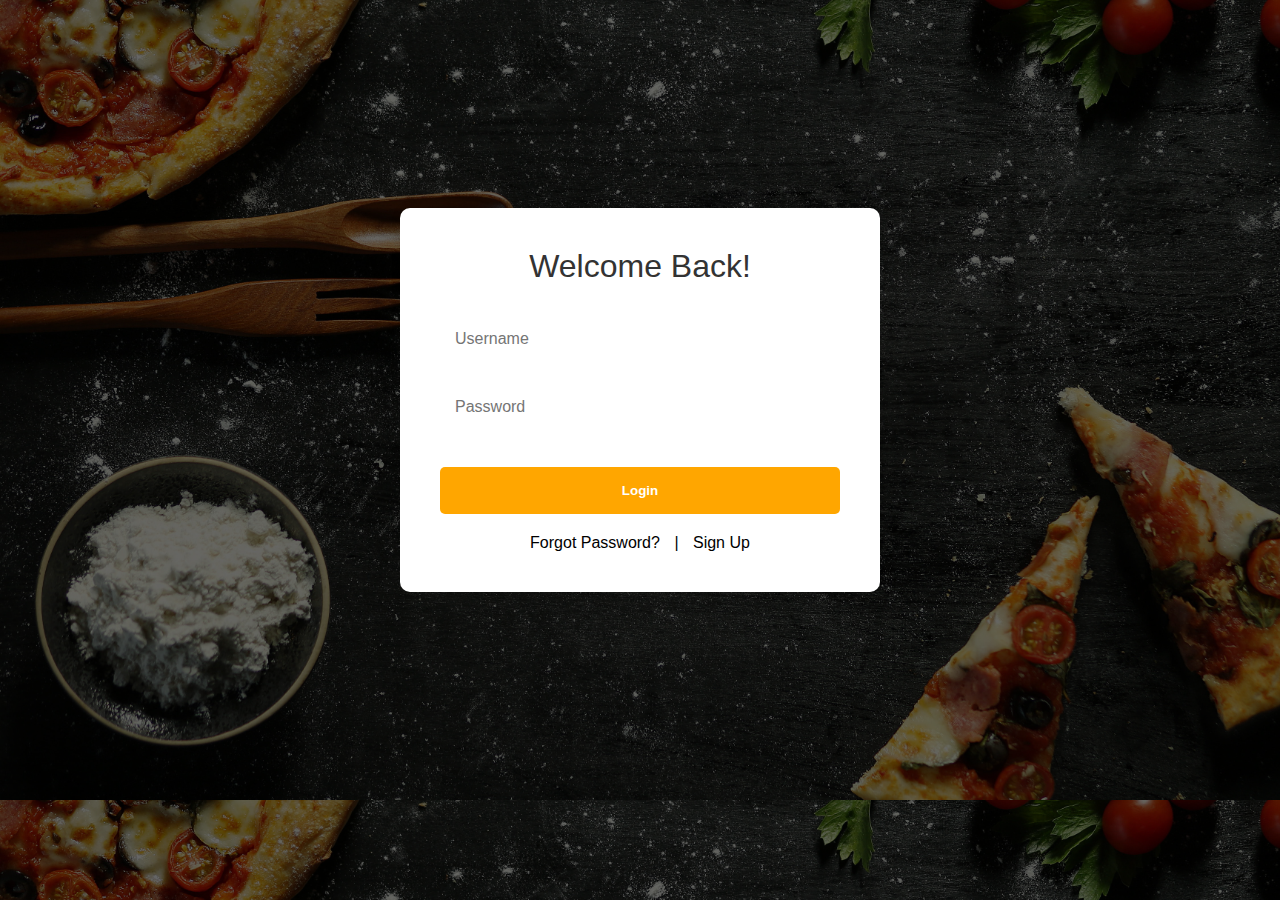
<file: login.html>
<!DOCTYPE html>
<html lang="en">
<head>
    <meta charset="UTF-8">
    <meta name="viewport" content="width=device-width, initial-scale=1.0">
    <link rel="stylesheet" href="login-style.css">
    <link rel="icon" href="logo_qp.png" type="image/x-icon">
    <title>Login into QuickPlate</title>
</head>
<body>
    <div class="container">
        <div class="welcome"><p>Welcome Back!</p></div>
        <form id="loginForm" action="/login" method="post">
            <input type="text-login" id="username" name="username" placeholder="Username" required>
            <input type="password-login" id="password" name="password" placeholder="Password" required>
            <a href="index.html"><input type="submit" class="button" value="Login"/></a>
        </form>
        <div class="links">
            <a href="#">Forgot Password?</a>
            <span>|</span>
            <a href="signup.html">Sign Up</a>
        </div>
    </div>
</body>
</html>
</file>
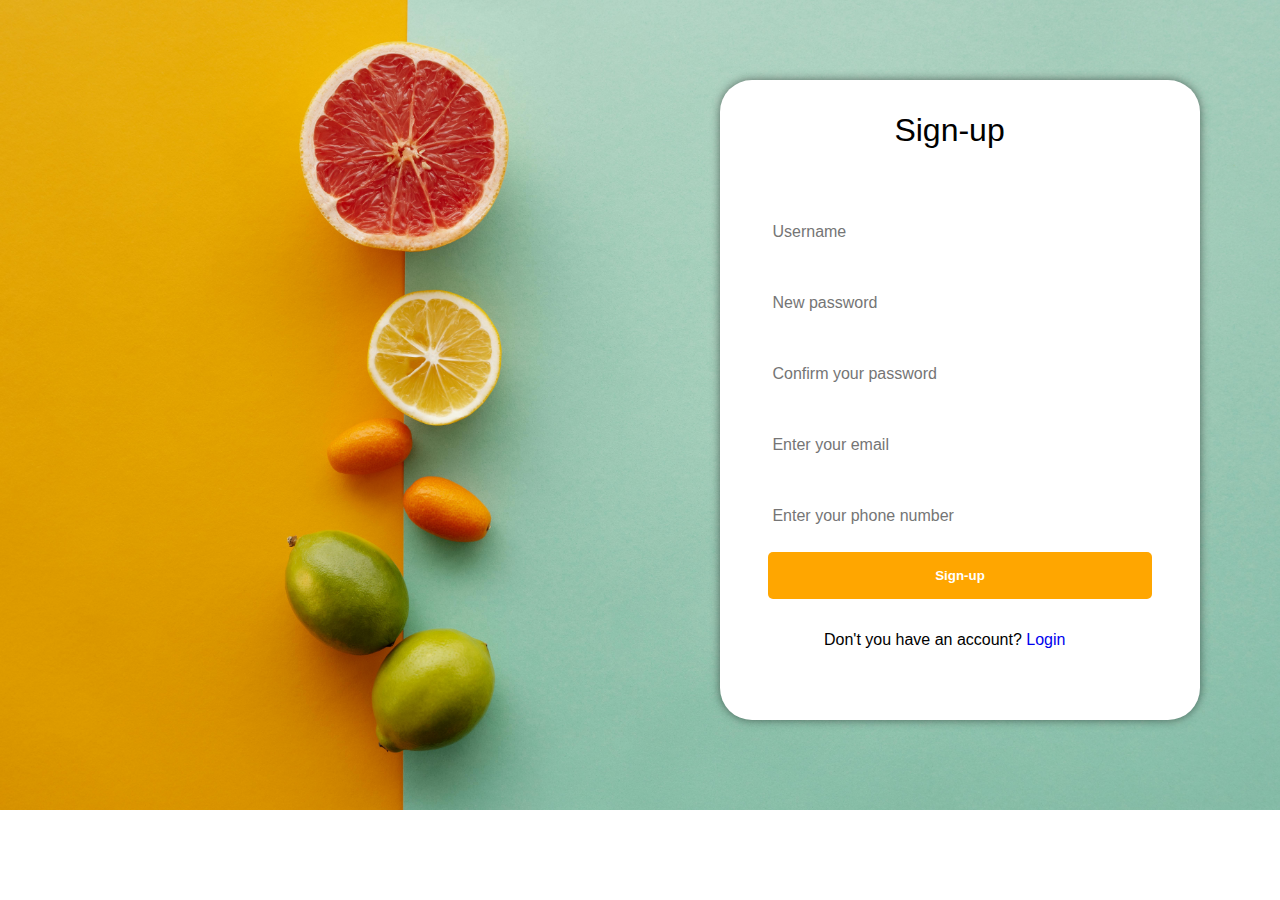
<file: signup.html>
<!DOCTYPE html>
<html lang="en">
<head>
    <meta charset="UTF-8">
    <meta name="viewport" content="width=device-width, initial-scale=1.0">
    <link rel="stylesheet" href="style.css">
    <link rel="icon" href="logo_qp.png" type="image/x-icon">
    <title>Sign-up on to QuickPlate</title>
</head>
<body>
    <div class="background-signin">
        <div class="signin-block">
            <p class="si-title">Sign-up</p>
            <form class="signinForm">
                <label for="username" class="username"></label><br>
                <input type="text" placeholder=" Username" id="username" class='username-label' name="username" required><br>
                
                <label for="password" class="password"></label><br>
                <input type="password" placeholder=" New password" id="password" class="password-label" name="password" required><br>

                <label for="password" class="password"></label><br>
                <input type="password"  placeholder=" Confirm your password" id="password" class="password-label" name="password" required><br>
                
                <label for="email" class="email"></label><br>
                <input type="email"  placeholder=" Enter your email" id="email" class="email-label" name="email" required><br>
                
                <label for="phone" class="phone"></label><br>
                <input type="tel"  placeholder=" Enter your phone number" id="phone" class="phone-label" name="phone" pattern="[0-9]{10}" required><br>
                
                <input type="submit" class="button" value="Sign-up">
            </form>
            <div class="signin-footer">
                <p>Don't you have an account? <a href="login.html" class="signin">Login</a></p>
            </div>
            
            
        </div>
        
    </div>
</body>
</html>
</file>
<file: login-style.css>
/* login */

*{
    margin: 0px;
    padding: 0px;
    
}

html{
    scroll-behavior: smooth;
}

body {
    font-family: Arial, sans-serif;
    background-image:linear-gradient(rgba(0,0,0,0.6),rgba(0,0,0,0.6)), url('login_bg.jpg');
    background-size: cover;
    margin: 0;
    padding: 0;
    display: flex;
    justify-content: center;
    align-items: center;
    height: 50rem;
    width:100%;
}
.container {
    background-color: #ffffff;
    border-radius: 10px;
    box-shadow: 0px 0px 10px 0px rgba(0,0,0,0.1);
    padding: 40px;
    width: 400px;
    text-align: center;
}
.welcome p{
    margin-bottom: 30px;
    font-size: 2rem;
    color: #333;
}
input[type="text-login"],
input[type="password-login"]
{
    width: 100%;
    padding: 15px;
    margin-bottom: 20px;
    border: none;
    border-radius: 5px;
    box-sizing: border-box;
    font-size: 16px;
}

/*button*/
.button{
    font-weight: 600;
    transition: background-color 0.3ms ease;
    padding: 1rem;
    width: 8rem;
    border-radius: 5px;
    background-color: rgb(255, 166, 0);
    width: 100%;
    margin-top: 1rem;
    border: none;
}
.button:hover{
    background-color:#ffb764;
}
/* submit */
input[type=submit] 
{
    color: white;

}
.links {
    margin-top: 20px;
}
.links a {
    color:  #000000;
    text-decoration: none;
    margin: 0 10px;
}
.links a:hover {
    color:  #ffaa00;
}
</file>
<file: style.css>
*{
    margin: 0px;
    padding: 0px;
    
}

html{
    scroll-behavior: smooth;
}

/*background*/
.bg{
    height: 30rem;
    width: 100%;
    background-image: linear-gradient(rgba(0,0,0,.6),rgba(0,0,0,.6)),url('bg_pic1.jpg');
    background-repeat: no-repeat;
    background-size: cover;
    background-position: center;
}

/*nav-bar*/

.nav-bar{
    color: white;
    display: flex;
    justify-content: right;
    padding-top: 2rem;
    font-size: larger;
    font-family: 'Lucida Sans', 'Lucida Sans Regular', 'Lucida Grande', 'Lucida Sans Unicode', Geneva, Verdana, sans-serif;   
}

.logo{   
    padding-right: 3rem;
    display: inline-block;
    height: 2rem;
    width:2rem;
}
.logo:hover{
    cursor: default;
    transition: scale(1.1);
}

ul{
    display: flex;
    list-style-type: none;
    height: 3rem;

}
ul li{
    margin-right: 3rem;
    justify-content: right;
}
ul a{
    text-decoration: none;
    color: #ffffff;
}

ul li:hover{
    color:grey;
    text-decoration: underline;
    text-underline-offset: 1rem;
    text-decoration-color:rgb(181,181,181) ;
    cursor: default;
}

/*title*/
.title{
    color: aliceblue;
    display: flex;
    justify-content: center;
    margin-top: 2rem;
    font-size: 6rem;
    height: 6rem;
    font-family: "Babylonica", cursive;
    font-weight: 400;
    cursor: default;
}
.sub-title{
    color:aliceblue;
    font-weight: 40;
    font-size: 3rem;
    display: flex;
    justify-content: left;
    margin-top: 2rem;
    margin-left: 20rem;
    font-family: 'Lucida Sans', 'Lucida Sans Regular', 'Lucida Grande', 'Lucida Sans Unicode', Geneva, Verdana, sans-serif;      
}
/*search*/
.search{
    display: flex;  
    justify-content: center;
    margin-top: 2rem;
    height:50px;
    border-radius: 6px;
    width: 50%;
    margin-left: 26rem;
}
.search-select{
    font-size: 1rem;
    background-color: #E6E6E6;
    width:100px;
    text-align: center;
    border-bottom-left-radius: 10px;
    border-top-left-radius: 10px;
    border: none;
}

.search-input{
    width: 100%;
    font-size: 1rem;
    border: none;

}
.search-icon{
    background-color:rgb(243, 138, 0);
    color: #0f1111;
    width: 100px;
    display: flex;
    justify-content: center;
    align-items: center;
    font-size: 1.2rem;
    border-top-right-radius: 10px;
    border-bottom-right-radius: 10px;
    border:none;
}

.search:hover{
    border:0.5px solid rgb(243, 138, 0);
    border-radius: 10px;
    box-shadow: 0px 0px 10px rgba(0, 0, 0, 0.5);
    transition: box-shadow 0.3s ease;
    box-shadow: 0px 0px 20px rgba(0, 0, 0, 0.8);
}

/*shop-box*/

.shop-section{
    display: flex;
    flex-wrap:wrap;
    justify-content:center;
    background-color: solid white;
}

.box{
    height: 15rem;
    width:35%;
    background-color: whitesmoke;
    margin-top: 3.5rem;
    margin-right: 2rem;
    border: 0.1px solid rgb(211, 204, 204);
    border-radius: 1rem;
    box-shadow: 0px 0px 5px rgb(216, 209, 209);
    transition: box-shadow 0.3s ease;
}

.box:hover{
    border: 3rem;
    box-shadow: 0px 0px 20px rgba(0, 0, 0, 0.8);
}

.box-img1{
    background-image: url('box8.jpg');
    height: 10rem;
    width: 100%;
    border-top-right-radius: 1rem;
    border-top-left-radius: 1rem;   
}
.box-img2{
    background-image: url('box6.jpg');
    background-size:cover ;
    background-position: center;
    height: 10rem;
    width: 100%;
    border-top-right-radius: 1rem;
    border-top-left-radius: 1rem;   
}
.p1{
    padding-top: 12px;
    padding-left: 10px;
    font-family: 'Lucida Sans', 'Lucida Sans Regular', 'Lucida Grande', 'Lucida Sans Unicode', Geneva, Verdana, sans-serif;
    font-size: 1.5rem;
}
.p2{
    padding-top: 3px;
    padding-left: 10px;
    font-family: 'Lucida Sans', 'Lucida Sans Regular', 'Lucida Grande', 'Lucida Sans Unicode', Geneva, Verdana, sans-serif;
    font-weight: lighter;
}

/*collection*/
h2{
    font-family: 'Lucida Sans', 'Lucida Sans Regular', 'Lucida Grande', 'Lucida Sans Unicode', Geneva, Verdana, sans-serif;
    font-size: 2.5rem;
    margin-left: 14rem;
    margin-top: 2rem;
    font-weight: 100;
}

h3{
    font-family: 'Lucida Sans', 'Lucida Sans Regular', 'Lucida Grande', 'Lucida Sans Unicode', Geneva, Verdana, sans-serif;
    font-size: 1.3rem;
    margin-left: 14rem;
    margin-top: 5px;
    font-weight: 1;
}
h3 a{
    text-decoration: none;
    color: rgb(253, 125, 96);
}
h3 a i{
    font-size: small;
}

/*collection-section*/
.collections-section{
    display: flex;
    flex-wrap:wrap;
    justify-content:center;
    background-color: solid white;
    row-gap: 1rem;
}

.boxcs{
    height: 20rem;
    width:15%;
    background-color: rgb(211, 1, 1);
    margin-top: 3.5rem;
    margin-right: 2rem;
    border: 0.1px solid rgb(211, 204, 204);
    border-radius: 1rem;
    box-shadow: 0px 0px 5px rgb(216, 209, 209);
    transition: box-shadow 0.3s ease;
    
}

.boxcs:hover{
    border: 3rem;
    box-shadow: 0px 0px 20px rgba(0, 0, 0, 0.8);
}
.cs-img1{
    background-image: linear-gradient(rgba(31, 28, 28, 0.6), rgba(42, 38, 38, 0.6)), url('cs-img1.jpg');
    height: 20rem;
    width: 100%;
    background-position: center;
    background-size: cover;
    border-radius: 1rem;
}

.cs-img2{
    background-image: linear-gradient(rgba(31, 28, 28, 0.6), rgba(42, 38, 38, 0.6)),url('cs-img2.jpg');
    height: 20rem;
    width: 100%;
    background-position: center;
    background-repeat: no-repeat;
    background-size: cover;
    border-radius: 1rem;
    border-top-left-radius: 1rem;   
}
.cs-img3{
    background-image:linear-gradient(rgba(31, 28, 28, 0.6), rgba(42, 38, 38, 0.6)), url('cs-img3.jpg');
    height: 20rem;
    width: 100%;
    background-position: center;
    background-size: cover;
    border-radius: 1rem;
    border-top-left-radius: 1rem;   
}
.cs-img4{
    background-image: linear-gradient(rgba(31, 28, 28, 0.6), rgba(42, 38, 38, 0.6)),url('cs-img4.jpg');
    height: 20rem;
    width: 100%;
    background-position: center;
    background-size: cover;
    border-radius: 1rem;
}

/* cs boxes */
.cs-1{
    color: #ffff;
    padding-top: 16rem;
    padding-left: 3px;
    font-family: 'Lucida Sans', 'Lucida Sans Regular', 'Lucida Grande', 'Lucida Sans Unicode', Geneva, Verdana, sans-serif;
    font-size: 1rem;
}
.cs-img1 a{
    color: white;
    font-size: 0.8rem; ;
    font-family: 'Lucida Sans', 'Lucida Sans Regular', 'Lucida Grande', 'Lucida Sans Unicode', Geneva, Verdana, sans-serif;
    text-decoration: none;
    padding-left: 12px;
    
}
.cs-img1 a i{
    font-size: 10px;
}

 /*box2*/

.cs-2{
    color: #ffff;
    padding-top: 16rem;
    padding-left: 3px;
    font-family: 'Lucida Sans', 'Lucida Sans Regular', 'Lucida Grande', 'Lucida Sans Unicode', Geneva, Verdana, sans-serif;
    font-size: 1rem;
}
.cs-img2 a{
    color: white;
    font-size: 0.8rem; ;
    font-family: 'Lucida Sans', 'Lucida Sans Regular', 'Lucida Grande', 'Lucida Sans Unicode', Geneva, Verdana, sans-serif;
    text-decoration: none;
    padding-left: 12px;
    
}
.cs-img2 a i{
    font-size: 10px;
}

/*box3*/
.cs-3{
    color: #ffff;
    padding-top: 16rem;
    padding-left: 3px;
    font-family: 'Lucida Sans', 'Lucida Sans Regular', 'Lucida Grande', 'Lucida Sans Unicode', Geneva, Verdana, sans-serif;
    font-size: 1rem;
}
.cs-img3 a{
    color: white;
    font-size: 0.8rem; ;
    font-family: 'Lucida Sans', 'Lucida Sans Regular', 'Lucida Grande', 'Lucida Sans Unicode', Geneva, Verdana, sans-serif;
    text-decoration: none;
    padding-left: 12px;
    
}
.cs-img3 a i{
    font-size: 10px;
}

/*box4*/
.cs-4{
    color: #ffff;
    padding-top: 16rem;
    padding-left: 3px;
    font-family: 'Lucida Sans', 'Lucida Sans Regular', 'Lucida Grande', 'Lucida Sans Unicode', Geneva, Verdana, sans-serif;
    font-size: 1rem;
}
.cs-img4 a{
    color: white;
    font-size: 0.8rem; ;
    font-family: 'Lucida Sans', 'Lucida Sans Regular', 'Lucida Grande', 'Lucida Sans Unicode', Geneva, Verdana, sans-serif;
    text-decoration: none;
    padding-left: 12px;
    
}
.cs-img4 a i{
    font-size: 10px;
}

/*header3*/
h4{
    font-family: 'Lucida Sans', 'Lucida Sans Regular', 'Lucida Grande', 'Lucida Sans Unicode', Geneva, Verdana, sans-serif;
    font-size: 2rem;
    font-weight: 1;
    margin-top: 2rem;
    margin-left: 14rem;
}

.Vadodara {
    color: rgb(0, 0, 0);
    font-size: 2.5rem;
    text-decoration: none;
    font-weight: 400;
}
/* palces  row-1 */
.places{
    height: 6rem;
    padding-left: 14.5rem;
    display: flex;
    justify-content:initial;
    gap: 2.5rem;
}


/*place-1 */
.place1{
    margin-top: 2rem;
    height: 5rem;
    width:25%;
    background-color: #ffffff;
    border-radius: 1rem;
    box-shadow: 0px 0px 5px rgba(0, 0, 0, 0.5);  
}
.place1:hover{
    border: 3rem;
    box-shadow: 0px 0px 20px rgba(0, 0, 0, 0.8);
}
.alakapuri{
    color: rgb(0, 0, 0);
    font-family: 'Lucida Sans', 'Lucida Sans Regular', 'Lucida Grande', 'Lucida Sans Unicode', Geneva, Verdana, sans-serif;
    font-size: 1.5rem;
    padding-top: 1rem;
    padding-left: 16px;
    font-weight: 100;
    display: flex;
    justify-content: space-around;
}
.alakapuri i{
    padding-left: 9rem;
}

.place1 p{
    font-size: 1rem;
    padding-top: 5px;
    padding-left: 32px;
    font-family: 'Lucida Sans', 'Lucida Sans Regular', 'Lucida Grande', 'Lucida Sans Unicode', Geneva, Verdana, sans-serif;
}

/*place-2 */
.place2{
    margin-top: 2rem;
    height: 5rem;
    width:25%;
    background-color: #ffffff;
    border-radius: 1rem;
    box-shadow: 0px 0px 5px rgba(0, 0, 0, 0.5);  
}
.place2:hover{
    border: 3rem;
    box-shadow: 0px 0px 20px rgba(0, 0, 0, 0.8);
}
.vadivadi{
    color: rgb(0, 0, 0);
    font-family: 'Lucida Sans', 'Lucida Sans Regular', 'Lucida Grande', 'Lucida Sans Unicode', Geneva, Verdana, sans-serif;
    font-size: 1.5rem;
    padding-top: 1rem;
    padding-left: 16px;
    font-weight: 100;
    display: flex;
    justify-content: space-around;
}
.vadivadi i{
    padding-left: 9rem;
}

.place2 p{
    font-size: 1rem;
    padding-top: 5px;
    padding-left: 32px;
    font-family: 'Lucida Sans', 'Lucida Sans Regular', 'Lucida Grande', 'Lucida Sans Unicode', Geneva, Verdana, sans-serif;
}

/*place-3 */
.place3{
    margin-top: 2rem;
    height: 5rem;
    width:25%;
    background-color: #ffffff;
    border-radius: 1rem;
    box-shadow: 0px 0px 5px rgba(0, 0, 0, 0.5);  
}
.place3:hover{
    border: 3rem;
    box-shadow: 0px 0px 20px rgba(0, 0, 0, 0.8);
}
.diwalipura{
    color: rgb(0, 0, 0);
    font-family: 'Lucida Sans', 'Lucida Sans Regular', 'Lucida Grande', 'Lucida Sans Unicode', Geneva, Verdana, sans-serif;
    font-size: 1.5rem;
    padding-top: 1rem;
    padding-left: 16px;
    font-weight: 100;
    display: flex;
    justify-content: space-around;
}
.diwalipura i{
    padding-left: 8rem;
}

.place3 p{
    font-size: 1rem;
    padding-top: 5px;
    padding-left: 32px;
    font-family: 'Lucida Sans', 'Lucida Sans Regular', 'Lucida Grande', 'Lucida Sans Unicode', Geneva, Verdana, sans-serif;
}

/*place - rw2*/
.places-rw2{
    height: 6rem;
    padding-left: 14.5rem;
    display: flex;
    justify-content:initial;
    gap: 2.5rem;
}


/*place-4 */
.place4{
    margin-top: 2rem;
    height: 5rem;
    width:25%;
    background-color: #ffffff;
    border-radius: 1rem;
    box-shadow: 0px 0px 5px rgba(0, 0, 0, 0.5);  
}
.place4:hover{
    border: 3rem;
    box-shadow: 0px 0px 20px rgba(0, 0, 0, 0.8);
}
.akota{
    color: rgb(0, 0, 0);
    font-family: 'Lucida Sans', 'Lucida Sans Regular', 'Lucida Grande', 'Lucida Sans Unicode', Geneva, Verdana, sans-serif;
    font-size: 1.5rem;
    padding-top: 1rem;
    padding-left: 16px;
    font-weight: 100;
    display: flex;
    justify-content: space-around;
}
.akota i{
    padding-left: 11rem;
}

.place4 p{
    font-size: 1rem;
    padding-top: 5px;
    padding-left: 32px;
    font-family: 'Lucida Sans', 'Lucida Sans Regular', 'Lucida Grande', 'Lucida Sans Unicode', Geneva, Verdana, sans-serif;
}

/*place-5 */
.place5{
    margin-top: 2rem;
    height: 5rem;
    width:25%;
    background-color: #ffffff;
    border-radius: 1rem;
    box-shadow: 0px 0px 5px rgba(0, 0, 0, 0.5);  
}
.place5:hover{
    border: 3rem;
    box-shadow: 0px 0px 20px rgba(0, 0, 0, 0.8);
}
.gotri{
    color: rgb(0, 0, 0);
    font-family: 'Lucida Sans', 'Lucida Sans Regular', 'Lucida Grande', 'Lucida Sans Unicode', Geneva, Verdana, sans-serif;
    font-size: 1.5rem;
    padding-top: 1rem;
    padding-left: 16px;
    font-weight: 100;
    display: flex;
    justify-content: space-around;
}
.gotri i{
    padding-left: 11rem;
}

.place5 p{
    font-size: 1rem;
    padding-top: 5px;
    padding-left: 32px;
    font-family: 'Lucida Sans', 'Lucida Sans Regular', 'Lucida Grande', 'Lucida Sans Unicode', Geneva, Verdana, sans-serif;
}

/*place-6 */
.place6{
    margin-top: 2rem;
    height: 5rem;
    width:25%;
    background-color: #ffffff;
    border-radius: 1rem;
    box-shadow: 0px 0px 5px rgba(0, 0, 0, 0.5);  
}
.place6:hover{
    border: 3rem;
    box-shadow: 0px 0px 20px rgba(0, 0, 0, 0.8);
}
.gorwa{
    color: rgb(0, 0, 0);
    font-family: 'Lucida Sans', 'Lucida Sans Regular', 'Lucida Grande', 'Lucida Sans Unicode', Geneva, Verdana, sans-serif;
    font-size: 1.5rem;
    padding-top: 1rem;
    padding-left: 16px;
    font-weight: 100;
    display: flex;
    justify-content: space-around;
}
.gorwa i{
    padding-left: 11rem;
}

.place6 p{
    font-size: 1rem;
    padding-top: 5px;
    padding-left: 32px;
    font-family: 'Lucida Sans', 'Lucida Sans Regular', 'Lucida Grande', 'Lucida Sans Unicode', Geneva, Verdana, sans-serif;
}

/*place - rw3*/
.places-rw3{
    height: 6rem;
    padding-left: 14.5rem;
    display: flex;
    justify-content:initial;
    gap: 2.5rem;
}


/*place-7 */
.place7{
    margin-top: 2rem;
    height: 5rem;
    width:25%;
    background-color: #ffffff;
    border-radius: 1rem;
    box-shadow: 0px 0px 5px rgba(0, 0, 0, 0.5);  
}
.place7:hover{
    border: 3rem;
    box-shadow: 0px 0px 20px rgba(0, 0, 0, 0.8);
}
.Subhanpura{
    color: rgb(0, 0, 0);
    font-family: 'Lucida Sans', 'Lucida Sans Regular', 'Lucida Grande', 'Lucida Sans Unicode', Geneva, Verdana, sans-serif;
    font-size: 1.5rem;
    padding-top: 1rem;
    padding-left: 16px;
    font-weight: 100;
    display: flex;
    justify-content: space-around;
}
.Subhanpura i{
    padding-left: 7rem;
}

.place7 p{
    font-size: 1rem;
    padding-top: 5px;
    padding-left: 32px;
    font-family: 'Lucida Sans', 'Lucida Sans Regular', 'Lucida Grande', 'Lucida Sans Unicode', Geneva, Verdana, sans-serif;
}

/*place-8 */
.place8{
    margin-top: 2rem;
    height: 5rem;
    width:25%;
    background-color: #ffffff;
    border-radius: 1rem;
    box-shadow: 0px 0px 5px rgba(0, 0, 0, 0.5);  
}
.place8:hover{
    border: 3rem;
    box-shadow: 0px 0px 20px rgba(0, 0, 0, 0.8);
}
.sayajipura{
    color: rgb(0, 0, 0);
    font-family: 'Lucida Sans', 'Lucida Sans Regular', 'Lucida Grande', 'Lucida Sans Unicode', Geneva, Verdana, sans-serif;
    font-size: 1.5rem;
    padding-top: 1rem;
    padding-left: 14px;
    font-weight: 100;
    display: flex;
    justify-content: space-around;
}
.sayajipura i{
    padding-left: 7rem;
}

.place8 p{
    font-size: 1rem;
    padding-top: 5px;
    padding-left: 32px;
    font-family: 'Lucida Sans', 'Lucida Sans Regular', 'Lucida Grande', 'Lucida Sans Unicode', Geneva, Verdana, sans-serif;
}

/*place-9*/
.place9{
    margin-top: 2rem;
    height: 5rem;
    width:25%;
    background-color: #ffffff;
    border-radius: 1rem;
    box-shadow: 0px 0px 5px rgba(0, 0, 0, 0.5);  
}
.place9:hover{
    border: 3rem;
    box-shadow: 0px 0px 20px rgba(0, 0, 0, 0.8);
}
.nizampura{
    color: rgb(0, 0, 0);
    font-family: 'Lucida Sans', 'Lucida Sans Regular', 'Lucida Grande', 'Lucida Sans Unicode', Geneva, Verdana, sans-serif;
    font-size: 1.5rem;
    padding-top: 1rem;
    padding-left: 14px;
    font-weight: 100;
    display: flex;
    justify-content: space-around;
}
.nizampura i{
    padding-left: 7rem;
}

.place9 p{
    font-size: 1rem;
    padding-top: 5px;
    padding-left: 32px;
    font-family: 'Lucida Sans', 'Lucida Sans Regular', 'Lucida Grande', 'Lucida Sans Unicode', Geneva, Verdana, sans-serif;
}

/*place - rw4*/
.places-rw4{
    height: 6rem;
    padding-left: 14.5rem;
    display: flex;
    justify-content:initial;
    gap: 2.5rem;
}


/*place-10 */
.place10{
    margin-top: 2rem;
    height: 5rem;
    width:25%;
    background-color: #ffffff;
    border-radius: 1rem;
    box-shadow: 0px 0px 5px rgba(0, 0, 0, 0.5);  
}
.place10:hover{
    border: 3rem;
    box-shadow: 0px 0px 20px rgba(0, 0, 0, 0.8);
}
.mandvi{
    color: rgb(0, 0, 0);
    font-family: 'Lucida Sans', 'Lucida Sans Regular', 'Lucida Grande', 'Lucida Sans Unicode', Geneva, Verdana, sans-serif;
    font-size: 1.5rem;
    padding-top: 1rem;
    padding-left: 16px;
    font-weight: 100;
    display: flex;
    justify-content: space-around;
}
.mandvi i{
    padding-left: 11rem;
}

.place10 p{
    font-size: 1rem;
    padding-top: 5px;
    padding-left: 32px;
    font-family: 'Lucida Sans', 'Lucida Sans Regular', 'Lucida Grande', 'Lucida Sans Unicode', Geneva, Verdana, sans-serif;
}

/*place-11 */
.place11{
    margin-top: 2rem;
    height: 5rem;
    width:25%;
    background-color: #ffffff;
    border-radius: 1rem;
    box-shadow: 0px 0px 5px rgba(0, 0, 0, 0.5);  
}
.place11:hover{
    border: 3rem;
    box-shadow: 0px 0px 20px rgba(0, 0, 0, 0.8);
}
.suryanagar{
    color: rgb(0, 0, 0);
    font-family: 'Lucida Sans', 'Lucida Sans Regular', 'Lucida Grande', 'Lucida Sans Unicode', Geneva, Verdana, sans-serif;
    font-size: 1.5rem;
    padding-top: 1rem;
    padding-left: 14px;
    font-weight: 100;
    display: flex;
    justify-content: space-around;
}
.suryanagar i{
    padding-left: 7rem;
}

.place11 p{
    font-size: 1rem;
    padding-top: 5px;
    padding-left: 32px;
    font-family: 'Lucida Sans', 'Lucida Sans Regular', 'Lucida Grande', 'Lucida Sans Unicode', Geneva, Verdana, sans-serif;
}

/*place12*/

.place12{
    margin-top: 2rem;
    height: 5rem;
    width:25%;
    background-color: #ffffff;
    border-radius: 1rem;
    box-shadow: 0px 0px 5px rgba(0, 0, 0, 0.5);  
}
.place12:hover{
    border: 3rem;
    box-shadow: 0px 0px 20px rgba(0, 0, 0, 0.8);
}
.tarsali{
    color: rgb(0, 0, 0);
    font-family: 'Lucida Sans', 'Lucida Sans Regular', 'Lucida Grande', 'Lucida Sans Unicode', Geneva, Verdana, sans-serif;
    font-size: 1.5rem;
    padding-top: 1rem;
    padding-left: 14px;
    font-weight: 100;
    display: flex;
    justify-content: space-around;
}
.tarsali i{
    padding-left: 10rem;
}

.place12 p{
    font-size: 1rem;
    padding-top: 5px;
    padding-left: 32px;
    font-family: 'Lucida Sans', 'Lucida Sans Regular', 'Lucida Grande', 'Lucida Sans Unicode', Geneva, Verdana, sans-serif;
}

/*feedback*/
.feedback{
    background-color: #fbf8f1;
    width: 100%;
    height:25rem;
    display: flex;
}
img{
    padding-left: 8rem;
}

h5{
    margin-top:7rem;
    font-size: 3rem;
    font-family: 'Lucida Sans', 'Lucida Sans Regular', 'Lucida Grande', 'Lucida Sans Unicode', Geneva, Verdana, sans-serif;
    font-weight: 100;
}

h6{
    margin-top:1rem;
    font-size: 3rem;
    font-family: 'Lucida Sans', 'Lucida Sans Regular', 'Lucida Grande', 'Lucida Sans Unicode', Geneva, Verdana, sans-serif;
    font-weight: 100;
}
textarea{
    border: 1px solid black;
    border-radius: 9px;
    background-color:  #fbf8f1;
    margin-top: 1rem;
    width:37rem;
    height:5rem;
}

/*footer*/
footer{
    margin-top: 15px;

}
/*foot-panel1*/
.foot-panel1{
    background-color: #ffffff;
    color: rgb(0, 0, 0);
    height: 50px;
    display: flex;
    align-items: center;
    justify-content: center;
    font-size: 1rem;
    cursor: pointer;
}

/*foot-panel2*/
.foot-panel2{
    background-color: #ececec;
    color: rgb(0, 0, 0);
    height: 300px;
    display:flex;
    flex-wrap: wrap;
    justify-content: space-around;
}

.foot-panel2 ul{
    display: block;
    font-family: 'Lucida Sans', 'Lucida Sans Regular', 'Lucida Grande', 'Lucida Sans Unicode', Geneva, Verdana, sans-serif;
    padding: 2rem;
}
.fh1 {
    font-weight:bold;
}
ul p{
    padding-top: 14px;
}

.social-links{
    font-size: larger;
}


/*foot-panel3*/
.foot-panel3{
    background-color: #ececec;
    color: rgb(0, 0, 0);
    border-top: 0.5px solid white;
    display: flex;
    justify-content: center;
    align-items: center;
}
.bottom-title{
    font-family: "Babylonica", cursive;
    font-size: 5rem;
    font-weight: 500;
}
/*foot-panel-4*/

.foot-panel4{
    background-color: #ececec;
    color: rgb(0, 0, 0);
    height:90px;
    font-size: 0.7rem;
    text-align: center;  
    margin-top: 0.1rem;
}
.pages{
  
    padding-top: 25px;
    
}
.copyright{
    padding-top: 5px;
}


/* signin-Page */

*{
    margin: 0px;
    padding: 0px;
}
html{
    scroll-behavior: smooth;
}
.background-signin{
    background-size: cover;
    background-position: center;
    background-repeat: no-repeat;
    background-image: url('signin_bg.jpg');
    height: 50.6rem;
    width:100%;
    display: flex;
    justify-content: center;
}

.signin-block{
    background-color: white;
    margin-top: 5rem;
    margin-left: 40rem;
    height: 40rem;
    width: 30rem;
    border: solid #0f1111 0px;
    border-radius: 2rem;
    box-shadow: 0px 0px 10px rgba(0, 0, 0, 0.5);
    transition: box-shadow 0.3s ease;
}

.signin-block:hover{
    border: 3rem;
    box-shadow: 0px 0px 20px rgba(0, 0, 0, 0.8);
}

.si-title{
    font-size: 2rem;
    font-family:Verdana, Geneva, Tahoma, sans-serif;
    padding-left: 10.9rem;
    padding-top: 2rem;
}

/*form*/
.signinForm{
    font-family: 'Lucida Sans', 'Lucida Sans Regular', 'Lucida Grande', 'Lucida Sans Unicode', Geneva, Verdana, sans-serif;
    margin-top: 2rem;
    margin-left: 3rem;
    margin-right: 3rem;
    font-size: 1.5rem; 
}
input[type="text"],
input[type="password"],
input[type="email"],
input[type="tel"],
input[type=submit] 
{
    border: none

}
/*username*/
.username{
    font-size: small;
    font-weight: bold;
}
.username-label{
    font-size: 1rem;
    height: 2.5rem;
    margin-top: 3px;
    width: 100%;
    border-radius:8px;   
}

/*password*/
.password{
    font-size: small;
    font-weight: bold;
}
.password-label{
    font-size: 1rem;
    width: 100%;
    border-radius:8px; 
    height: 2.5rem;
    margin-top: 3px;  
}

/*email*/
.email{
    font-size: small;
    font-weight: bold;
}
.email-label{
    font-size: 1rem;
    width: 100%;
    border-radius:8px ;
    height: 2.5rem;
    margin-top: 3px;   
}

/*phone*/
.phone{
    font-size: small;
    font-weight: bold;
}
.phone-label{
    font-size: 1rem;
    width: 100%;
    border-radius:8px ; 
    height: 2.5rem;
    margin-top: 3px;  
}

/*button*/
.button{
    font-weight: 600;
    transition: background-color 0.3ms ease;
    padding: 1rem;
    width: 8rem;
    border-radius: 5px;
    background-color: rgb(255, 166, 0);
    width: 100%;
    margin-top: 1rem;
  
}
.button:hover{
    background-color:#ffb764;
}
/* submit */
input[type=submit] 
{
    color: white;

}

/* signin-footer */
.signin-footer{
    font-size: 1rem;
    font-family: 'Lucida Sans', 'Lucida Sans Regular', 'Lucida Grande', 'Lucida Sans Unicode', Geneva, Verdana, sans-serif;
    margin-left:6.5rem;
    margin-top: 2rem;
}
.signin-footer a{
    font-size: medium;
    text-decoration: none;
}
.signin-footer a:hover{
    color:rgb(255, 145, 0);
    cursor: default;
}
</file>
